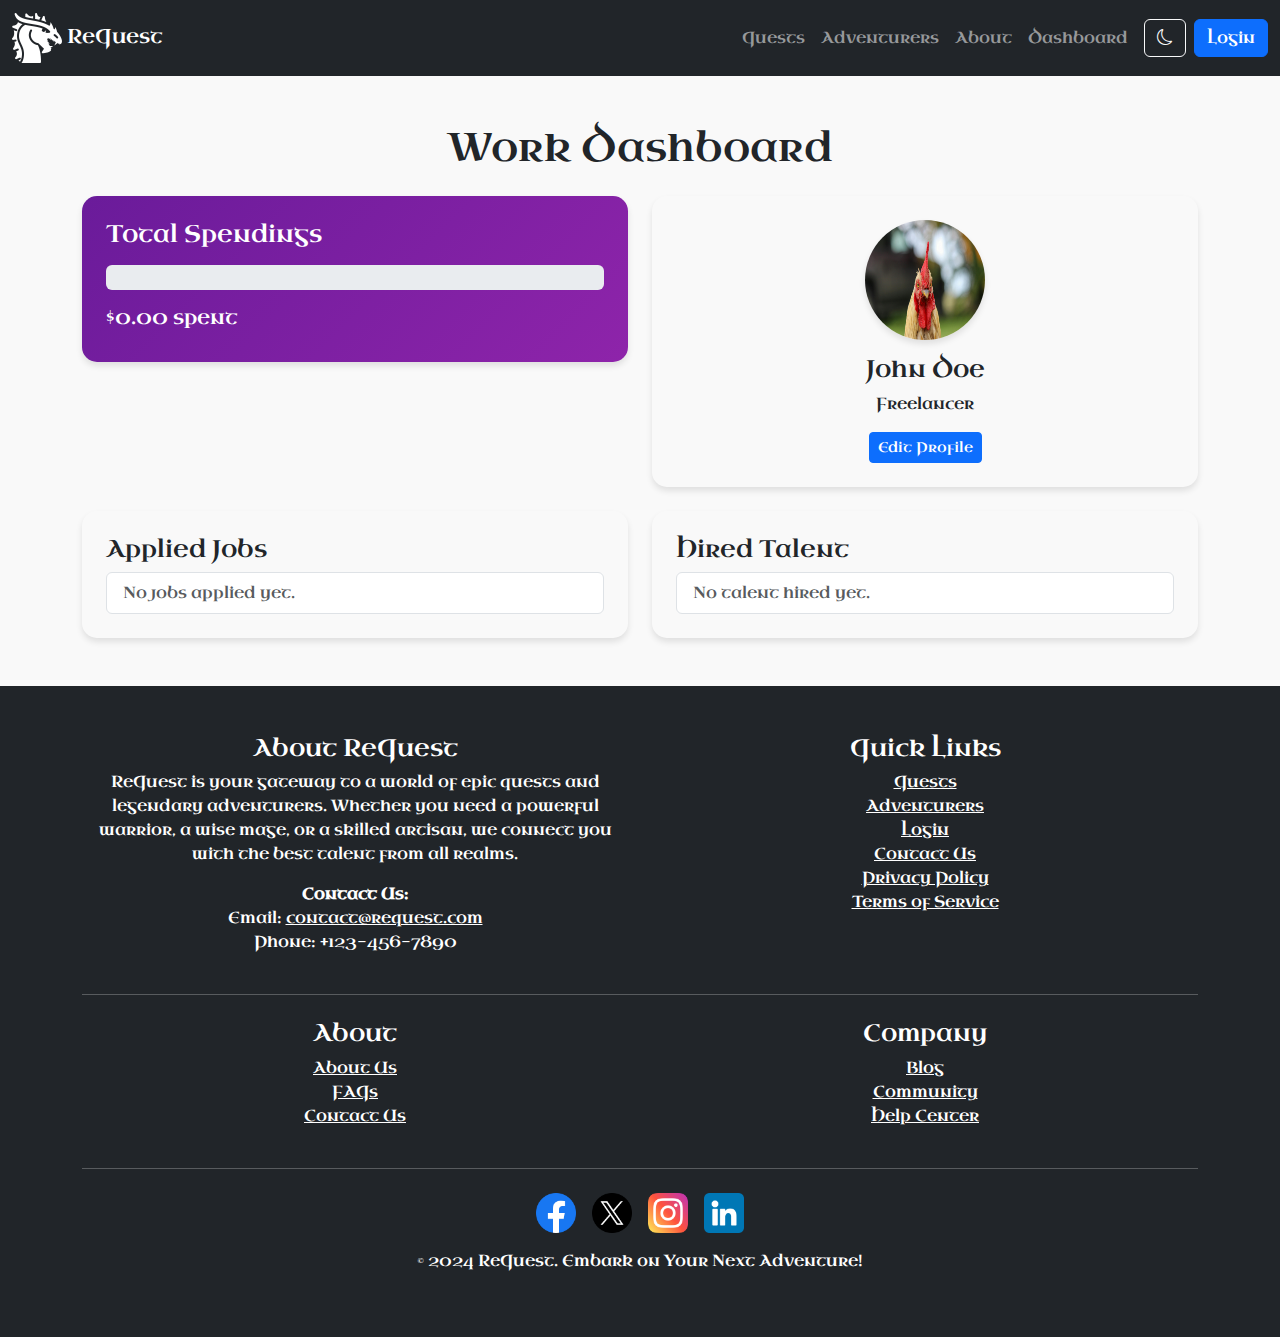
<file: dashboard.html>
<!DOCTYPE html>
<html lang="en">
<head>
    <meta charset="UTF-8">
    <meta name="viewport" content="width=device-width, initial-scale=1.0">
    <title>Dashboard - ReQuest</title>
    <!-- Bootstrap CSS -->
    <link rel="stylesheet" href="https://cdn.jsdelivr.net/npm/bootstrap@5.3.0/dist/css/bootstrap.min.css">
    <link href="https://cdn.jsdelivr.net/npm/bootstrap-icons/font/bootstrap-icons.css" rel="stylesheet">
    <!-- Google Font -->
    <link href="https://fonts.googleapis.com/css2?family=Uncial+Antiqua&display=swap" rel="stylesheet">
    <!-- Custom CSS -->
    <style>
        body {
            font-family: 'Uncial Antiqua', cursive;
            background-color: #f9f9f9;
            transition: background-color 0.3s, color 0.3s;
        }
        body.dark-mode {
            background-color: #121212;
            color: #e0e0e0;
        }
        .dashboard-card {
            border-radius: 15px;
            box-shadow: 0px 4px 6px rgba(0, 0, 0, 0.1);
            transition: transform 0.3s ease, box-shadow 0.3s ease;
        }
        .dashboard-card:hover {
            transform: translateY(-5px);
            box-shadow: 0px 8px 15px rgba(0, 0, 0, 0.15);
        }
        .spending-progress {
            background: linear-gradient(135deg, #6a1b9a, #8e24aa);
            color: white;
            padding: 20px;
            border-radius: 15px;
        }
        .profile-widget {
            text-align: center;
        }
        .profile-widget img {
            border-radius: 50%;
            width: 120px;
            height: 120px;
            margin-bottom: 15px;
            box-shadow: 0px 4px 6px rgba(0, 0, 0, 0.1);
        }
        .dark-mode .dashboard-card {
            background-color: #1e1e1e;
            color: white;
        }
        .dark-mode .spending-progress {
            background: linear-gradient(135deg, #d32f2f, #b71c1c);
        }
    </style>
</head>
<body>
<nav class="navbar navbar-expand-lg navbar-dark bg-dark">
    <div class="container-fluid">
        <a class="navbar-brand" href="index.html">
            <img src="assets/logo.png" alt="ReQuest Logo" style="height: 50px;"> ReQuest
        </a>
        <button class="navbar-toggler" type="button" data-bs-toggle="collapse" data-bs-target="#navbarNav">
            <span class="navbar-toggler-icon"></span>
        </button>
        <div class="collapse navbar-collapse" id="navbarNav">
            <ul class="navbar-nav ms-auto align-items-center">
                <li class="nav-item"><a class="nav-link" href="job-listings.html">Quests</a></li>
                <li class="nav-item"><a class="nav-link" href="talent.html">Adventurers</a></li>
                <li class="nav-item"><a class="nav-link" href="about.html">About</a></li>
                <li class="nav-item"><a class="nav-link" href="dashboard.html">Dashboard</a></li>

                <li class="nav-item">
                    <button class="btn btn-outline-light mx-2 d-flex align-items-center" id="dark-mode-toggle">
                        <i class="bi bi-moon"></i>
                    </button>
                </li>

                <li class="nav-item">
                    <button class="btn btn-primary" id="logout-btn">Login</button>
                </li>
            </ul>
        </div>
    </div>
</nav>


    <!-- Dashboard Content -->
    <div class="container my-5">
        <h1 class="mb-4 text-center">Work Dashboard</h1>

        <div class="row">
            <!-- Spendings -->
            <div class="col-md-6">
                <div class="spending-progress dashboard-card p-4">
                    <h4>Total Spendings</h4>
                    <div class="progress my-3" style="height: 25px;">
                        <div class="progress-bar progress-bar-striped progress-bar-animated" id="spending-bar" role="progressbar" 
                             aria-valuemin="0" aria-valuemax="100" style="width: 0%;"></div>
                    </div>
                    <h5><span id="total-spend">$0.00</span> spent</h5>
                </div>
            </div>

            <!-- Profile Info -->
            <div class="col-md-6">
                <div class="dashboard-card p-4 profile-widget">
                    <img src="assets/user-placeholder.jpg" alt="User Image" id="profile-image">
                    <h4 id="profile-name">John Doe</h4>
                    <p id="profile-role">Freelancer</p>
                    <button class="btn btn-primary btn-sm" data-bs-toggle="modal" data-bs-target="#settingsModal">Edit Profile</button>
                </div>
            </div>
        </div>

        <div class="row mt-4">
            <!-- Applied Jobs -->
            <div class="col-md-6">
                <div class="dashboard-card p-4">
                    <h4>Applied Jobs</h4>
                    <ul id="applied-jobs" class="list-group">
                        <li class="list-group-item text-muted">No jobs applied yet.</li>
                    </ul>
                </div>
            </div>

            <!-- Hired Talent -->
            <div class="col-md-6">
                <div class="dashboard-card p-4">
                    <h4>Hired Talent</h4>
                    <ul id="hired-talent" class="list-group">
                        <li class="list-group-item text-muted">No talent hired yet.</li>
                    </ul>
                </div>
            </div>
        </div>
    </div>

    <!-- Settings Modal -->
    <div class="modal fade" id="settingsModal" tabindex="-1" aria-labelledby="settingsModalLabel" aria-hidden="true">
        <div class="modal-dialog modal-dialog-centered">
            <div class="modal-content">
                <div class="modal-header">
                    <h5 class="modal-title" id="settingsModalLabel">Edit Profile</h5>
                    <button type="button" class="btn-close" data-bs-dismiss="modal" aria-label="Close"></button>
                </div>
                <div class="modal-body">
                    <form id="profile-form">
                        <div class="mb-3">
                            <label for="profile-name-input" class="form-label">Name</label>
                            <input type="text" class="form-control" id="profile-name-input" placeholder="Enter your name">
                        </div>
                        <div class="mb-3">
                            <label for="profile-role-input" class="form-label">Role</label>
                            <input type="text" class="form-control" id="profile-role-input" placeholder="Enter your role">
                        </div>
                        <div class="mb-3">
                            <label for="profile-image-input" class="form-label">Profile Image URL</label>
                            <input type="url" class="form-control" id="profile-image-input" placeholder="Enter image URL">
                        </div>
                        <button type="submit" class="btn btn-primary w-100">Save Changes</button>
                    </form>
                </div>
            </div>
        </div>
    </div>

    <!-- Enhanced Footer -->
    <footer class="bg-dark text-white text-center py-5">
        <div class="container">
            <div class="row">
                <div class="col-md-6">
                    <h4 style="font-family: 'Uncial Antiqua', cursive;">About ReQuest</h4>
                    <p>ReQuest is your gateway to a world of epic quests and legendary adventurers. Whether you need a powerful warrior, a wise mage, or a skilled artisan, we connect you with the best talent from all realms.</p>
                    <p><strong>Contact Us:</strong><br>Email: <a href="mailto:contact@request.com" style="color: #fff;">contact@request.com</a><br>Phone: +123-456-7890</p>
                </div>
                <div class="col-md-6">
                    <h4 style="font-family: 'Uncial Antiqua', cursive;">Quick Links</h4>
                    <ul class="list-unstyled">
                        <li><a href="job-listings.html" style="color: #fff;">Quests</a></li>
                        <li><a href="talent.html" style="color: #fff;">Adventurers</a></li>
                        <li><a href="login.html" style="color: #fff;">Login</a></li>
                        <li><a href="contact.html" style="color: #fff;">Contact Us</a></li>
                        <li><a href="privacy-policy.html" style="color: #fff;">Privacy Policy</a></li>
                        <li><a href="terms-of-service.html" style="color: #fff;">Terms of Service</a></li>
                    </ul>
                </div>
            </div>
            <hr class="my-4" style="border-top: 1px solid #fff;">
            <div class="row">
                <div class="col-md-6">
                    <h4 style="font-family: 'Uncial Antiqua', cursive;">About</h4>
                    <ul class="list-unstyled" style="font-weight: normal;">
                        <li><a href="about.html" style="color: #fff;">About Us</a></li>
                        <li><a href="faq.html" style="color: #fff;">FAQs</a></li>
                        <li><a href="contact.html" style="color: #fff;">Contact Us</a></li>
                    </ul>
                </div>
                <div class="col-md-6">
                    <h4 style="font-family: 'Uncial Antiqua', cursive;">Company</h4>
                    <ul class="list-unstyled" style="font-weight: normal;">
                        <li><a href="blog.html" style="color: #fff;">Blog</a></li>
                        <li><a href="community.html" style="color: #fff;">Community</a></li>
                        <li><a href="help-center.html" style="color: #fff;">Help Center</a></li>
                    </ul>
                </div>
            </div>
            <hr class="my-4" style="border-top: 1px solid #fff;">
            <div class="d-flex justify-content-center mb-3">
                <a href="#" class="text-white me-3">
                    <img src="assets/facebook-logo.png" alt="Facebook" style="height: 40px;">
                </a>
                <a href="#" class="text-white me-3">
                    <img src="assets/twitter-logo.png" alt="Twitter" style="height: 40px;">
                </a>
                <a href="#" class="text-white me-3">
                    <img src="assets/instagram-logo.png" alt="Instagram" style="height: 40px;">
                </a>
                <a href="#" class="text-white">
                    <img src="assets/linkedin-logo.png" alt="LinkedIn" style="height: 40px;">
                </a>
            </div>
            <p style="font-family: 'Uncial Antiqua', cursive;">&copy; 2024 ReQuest. Embark on Your Next Adventure!</p>
        </div>
    </footer>

    <!-- Scripts -->
    <script src="https://cdn.jsdelivr.net/npm/bootstrap@5.3.0/dist/js/bootstrap.bundle.min.js"></script>
    <script src="js/dashboard.js"></script>
</body>
</html>
</file>
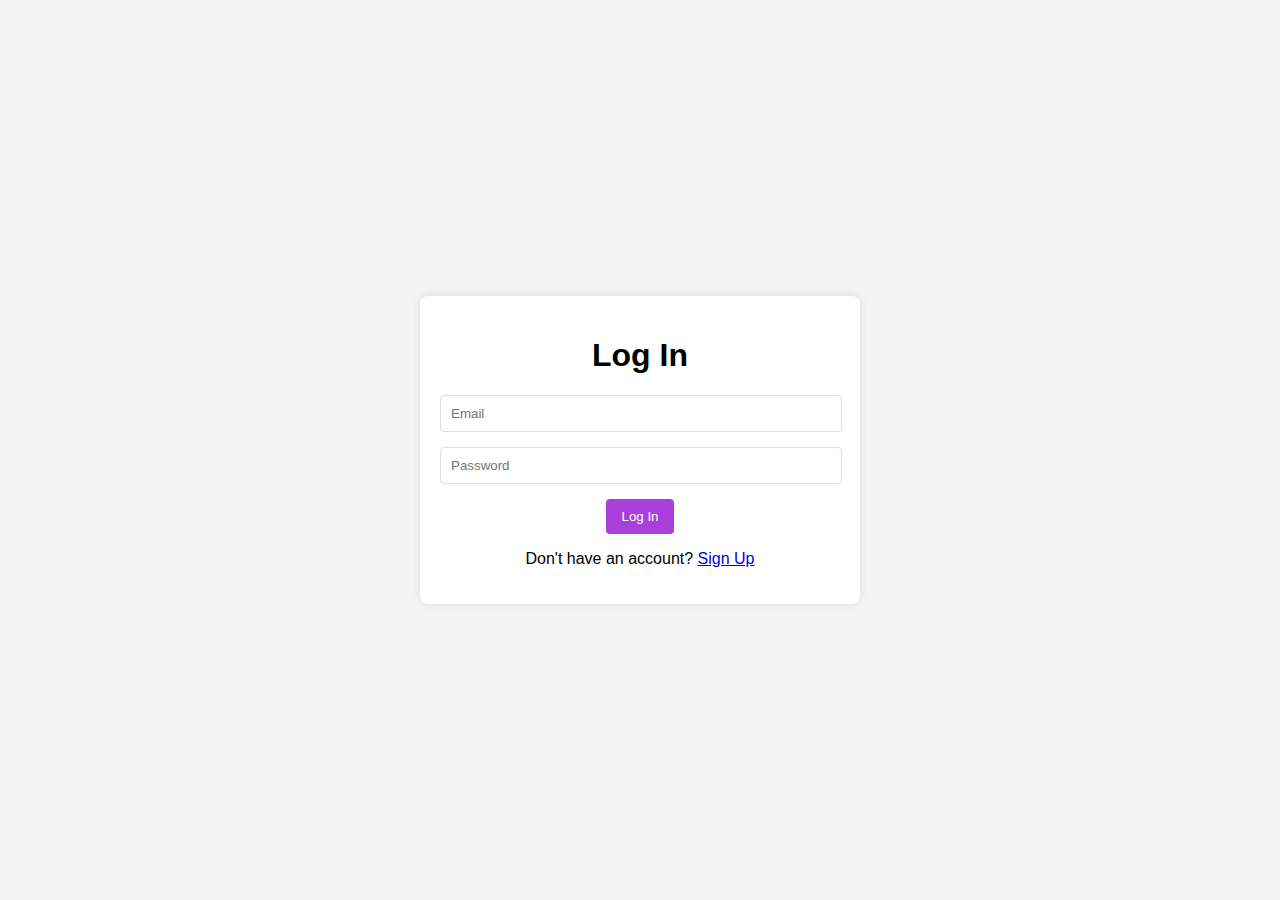
<file: login.html>
<!DOCTYPE html>
<html lang="en">
<head>
    <meta charset="UTF-8">
    <meta name="viewport" content="width=device-width, initial-scale=1.0">
    <title>Log In</title>
    <link rel="stylesheet" href="css/login.css">
    <script src="js/auth.js" defer></script>
</head>
<body>
    <div class="container">
        <h1>Log In</h1>
        <form onsubmit="handleLogin(event)">
            <input type="email" id="login-email" placeholder="Email" required>
            <input type="password" id="login-password" placeholder="Password" required>
            <button type="submit">Log In</button>
        </form>
        <p>Don't have an account? <a href="signup.html">Sign Up</a></p>
    </div>
</body>
</html>
</file>
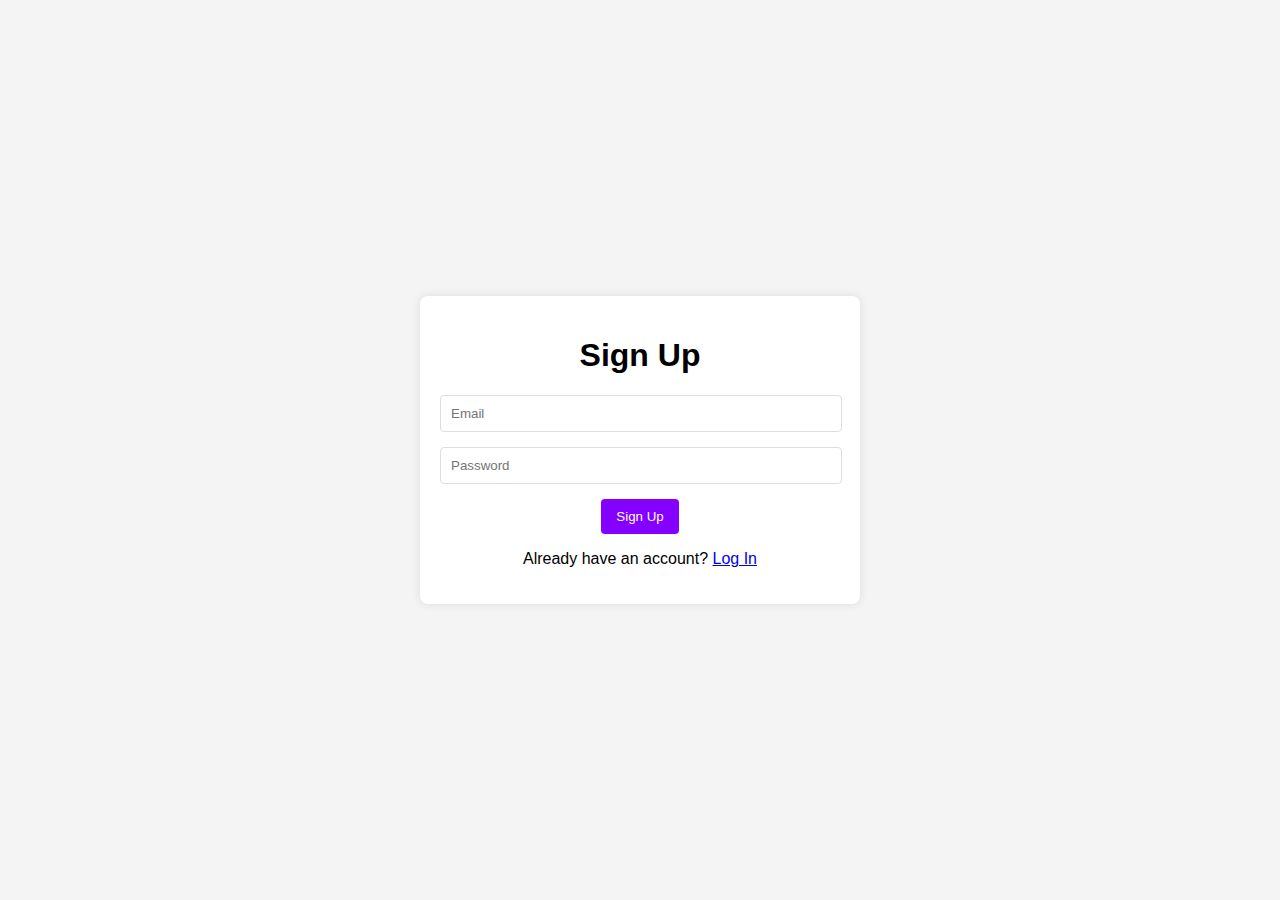
<file: signup.html>
<!DOCTYPE html>
<html lang="en">
<head>
    <meta charset="UTF-8">
    <meta name="viewport" content="width=device-width, initial-scale=1.0">
    <title>Sign Up</title>
    <link rel="stylesheet" href="css/signup.css">
    <script src="js/auth.js" defer></script>
</head>
<body>
    <div class="container">
        <h1>Sign Up</h1>
        <form onsubmit="handleSignUp(event)">
            <input type="email" id="signup-email" placeholder="Email" required>
            <input type="password" id="signup-password" placeholder="Password" required>
            <button type="submit">Sign Up</button>
        </form>
        <p>Already have an account? <a href="login.html">Log In</a></p>
    </div>
</body>
</html>
</file>
<file: css/login.css>
body {
  font-family: Arial, sans-serif;
  background-color: #f4f4f4;
  display: flex;
  justify-content: center;
  align-items: center;
  height: 100vh;
  margin: 0;
}

.container {
  background: white;
  padding: 20px;
  border-radius: 8px;
  box-shadow: 0 0 10px rgba(0, 0, 0, 0.1);
  text-align: center;
  max-width: 400px;
  width: 100%;
}

input {
  width: calc(100% - 20px);
  padding: 10px;
  margin-bottom: 15px;
  border: 1px solid #ddd;
  border-radius: 4px;
}

button {
  background-color: #aa3fdb;
  color: white;
  padding: 10px 15px;
  border: none;
  border-radius: 4px;
  cursor: pointer;
}
</file>
<file: css/signup.css>
body {
  font-family: Arial, sans-serif;
  background-color: #f4f4f4;
  display: flex;
  justify-content: center;
  align-items: center;
  height: 100vh;
  margin: 0;
}

.container {
  background: white;
  padding: 20px;
  border-radius: 8px;
  box-shadow: 0 0 10px rgba(0, 0, 0, 0.1);
  text-align: center;
  max-width: 400px;
  width: 100%;
}

input {
  width: calc(100% - 20px);
  padding: 10px;
  margin-bottom: 15px;
  border: 1px solid #ddd;
  border-radius: 4px;
}

button {
  background-color: #8400ff;
  color: white;
  padding: 10px 15px;
  border: none;
  border-radius: 4px;
  cursor: pointer;
}
</file>
